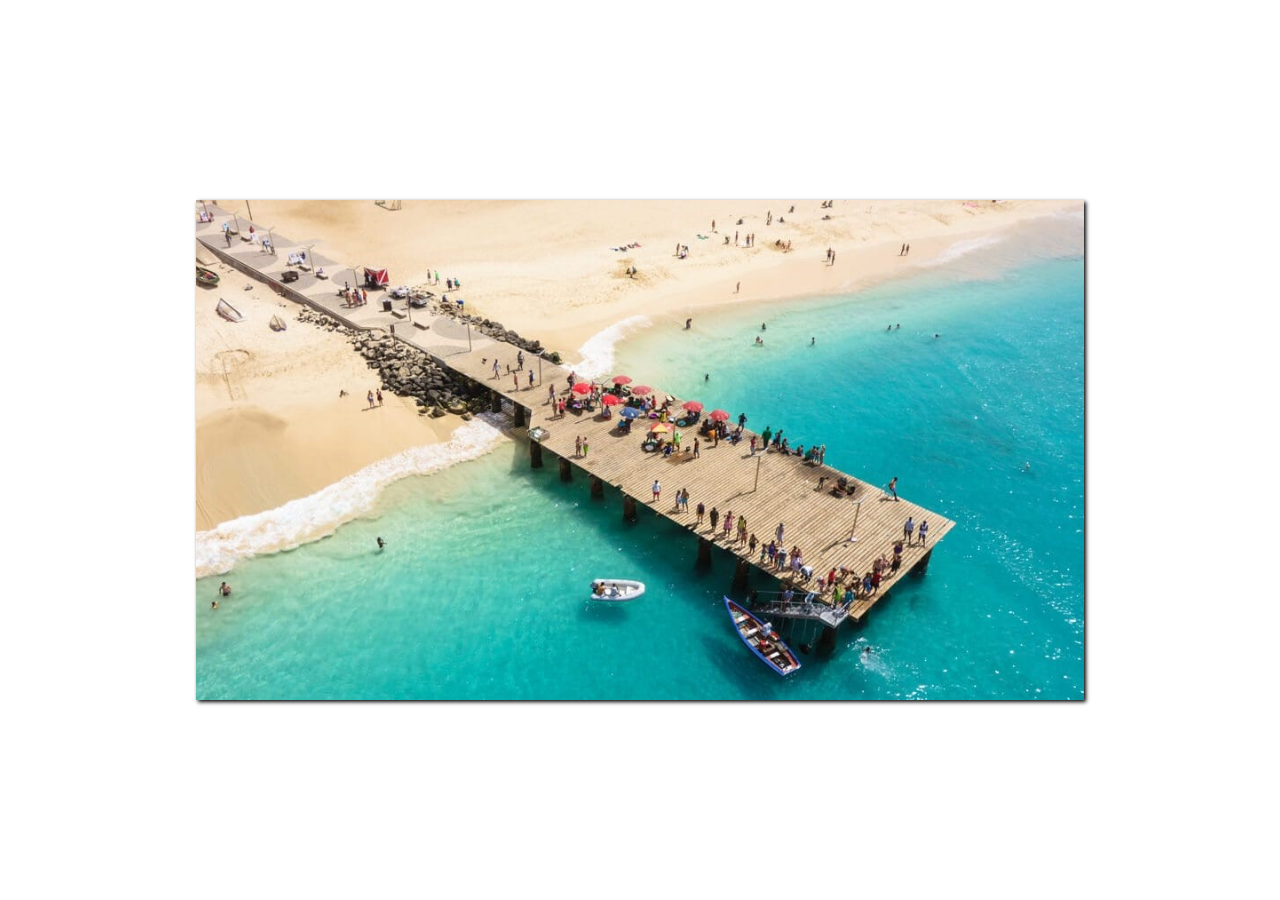
<file: galeira6.html>
<!DOCTYPE html>
<html lang="pt">

<head>
   <title>Galeria6-Cabo Verde</title>
   <meta charset="UTF-8">
   <meta name="description" content="Galeria6">

   <style>
      * {
         box-sizing: border-box;
      }

      body {
         display: flex;
         align-items: center;
         justify-content: center;
         margin: 0;
         min-height: 100vh;
      }

      .carrosel {
         box-shadow: 2px 2px 4px black;
         overflow: hidden;
         height: 500px;
         width: 888px;
         position: relative;
      }

      .container-carrosel {
         display: flex;
         transition: transform 0.5s ease-in-out;
      }

      img {
         object-fit: cover;
        height: 500px;
        width: 888px;
      }
   </style>
</head>

<body onload="carrossel()">
   <div class="carrosel">
      <div class="container-carrosel" id="carrosel">
         <img src="img/caboverde1.jpg">
         <img src="img/caboverde2.jpg">
         <img src="img/caboverde3.jpg">
         <img src="img/caboverde4.jpg">
         <img src="img/caboverde5.jpg">
         <img src="img/caboverde6.jpg">
      </div>
   </div>

   </div>

   <script text="javascript" src="javascript/casopratico.js"></script>
</body>

</html>
</file>
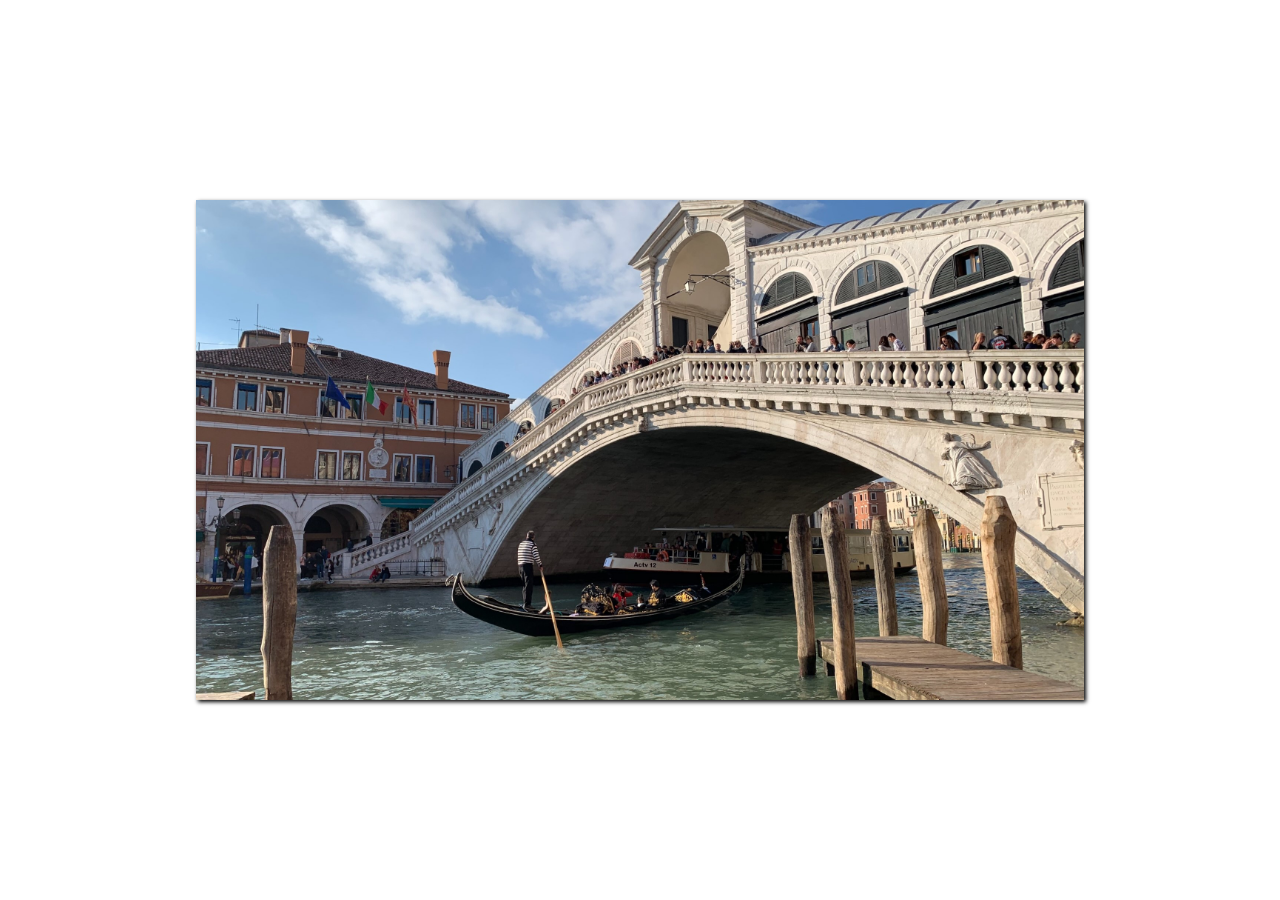
<file: galeria2.html>
<!DOCTYPE html>
<html lang="pt">

<head>
   <title>Galeria2-Veneza</title>
   <meta charset="UTF-8">
   <meta name="description" content="Galeria2">

   <style>
      * {
         box-sizing: border-box;
      }

      body {
         display: flex;
         align-items: center;
         justify-content: center;
         margin: 0;
         min-height: 100vh;
      }

      .carrosel {
         box-shadow: 2px 2px 4px black;
         overflow: hidden;
         height: 500px;
         width: 888px;
         position: relative;
      }

      .container-carrosel {
         display: flex;
         transition: transform 0.5s ease-in-out;
      }

      img {
         object-fit: cover;
        height: 500px;
        width: 888px;
      }
   </style>
</head>

<body onload="carrossel()">
   <div class="carrosel">
      <div class="container-carrosel" id="carrosel">
         <img src="img/veneza1.jpg">
         <img src="img/veneza2.jpg">
         <img src="img/veneza3.jpg">
         <img src="img/veneza4.jpg">
         <img src="img/veneza5.jpg">
         <img src="img/veneza6.jpg">
      </div>
   </div>

   </div>

   <script text="javascript" src="javascript/casopratico.js"></script>
</body>

</html>
</file>
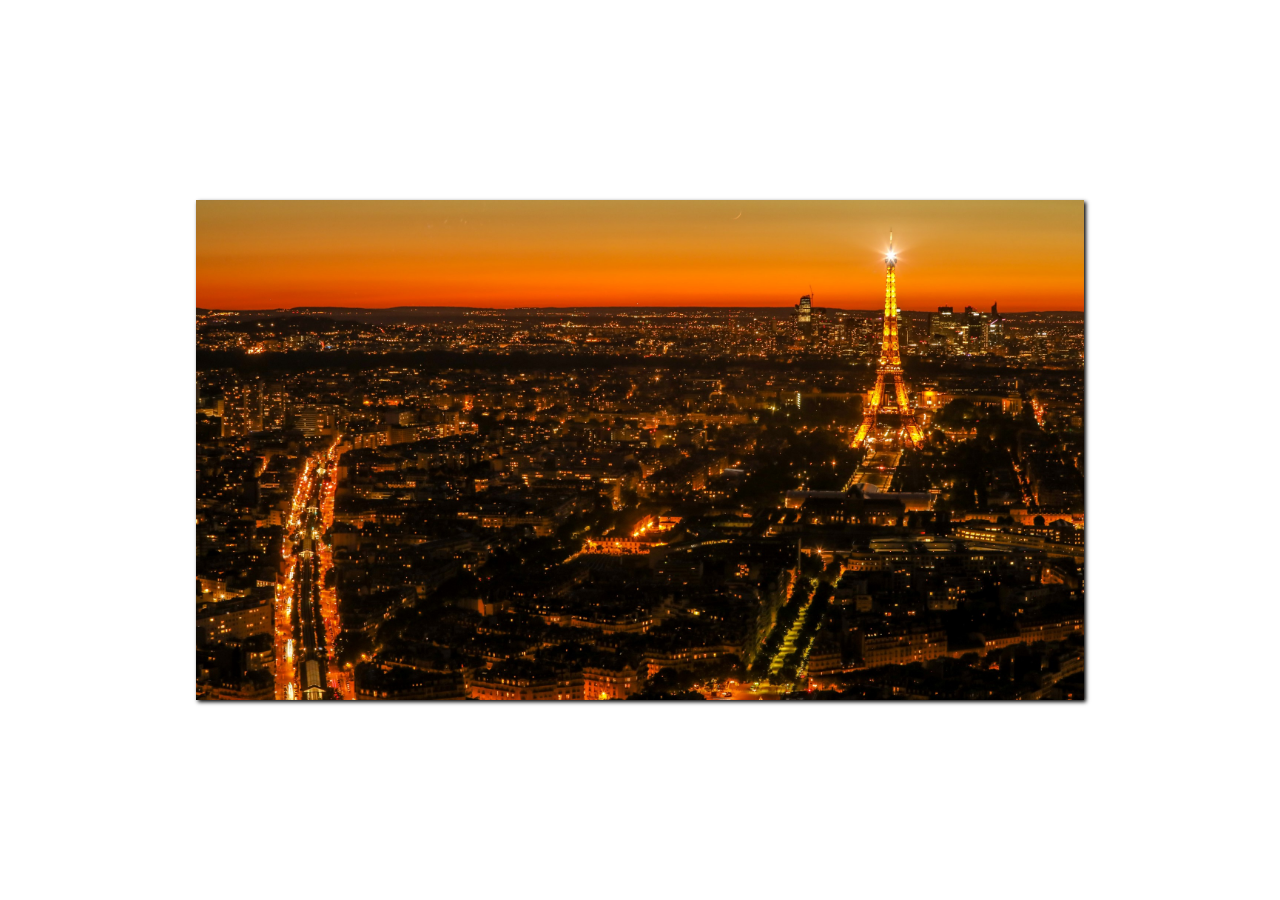
<file: galeria3.html>
<!DOCTYPE html>
<html lang="pt">

<head>
   <title>Galeria3-Paris</title>
   <meta charset="UTF-8">
   <meta name="description" content="Galeria3">

   <style>
      * {
         box-sizing: border-box;
      }

      body {
         display: flex;
         align-items: center;
         justify-content: center;
         margin: 0;
         min-height: 100vh;
      }

      .carrosel {
         box-shadow: 2px 2px 4px black;
         overflow: hidden;
         height: 500px;
         width: 888px;
         position: relative;
      }

      .container-carrosel {
         display: flex;
         transition: transform 0.5s ease-in-out;
      }

      img {
         object-fit: cover;
        height: 500px;
        width: 888px;
      }
   </style>
</head>

<body onload="carrossel()">
   <div class="carrosel">
      <div class="container-carrosel" id="carrosel">
         <img src="img/paris1.jpg">
         <img src="img/paris2.jpg">
         <img src="img/paris3.jpg">
         <img src="img/paris4.jpg">
         <img src="img/paris5.jpg">
         <img src="img/paris6.jpg">
      </div>
   </div>

   </div>

   <script text="javascript" src="javascript/casopratico.js"></script>
</body>

</html>
</file>
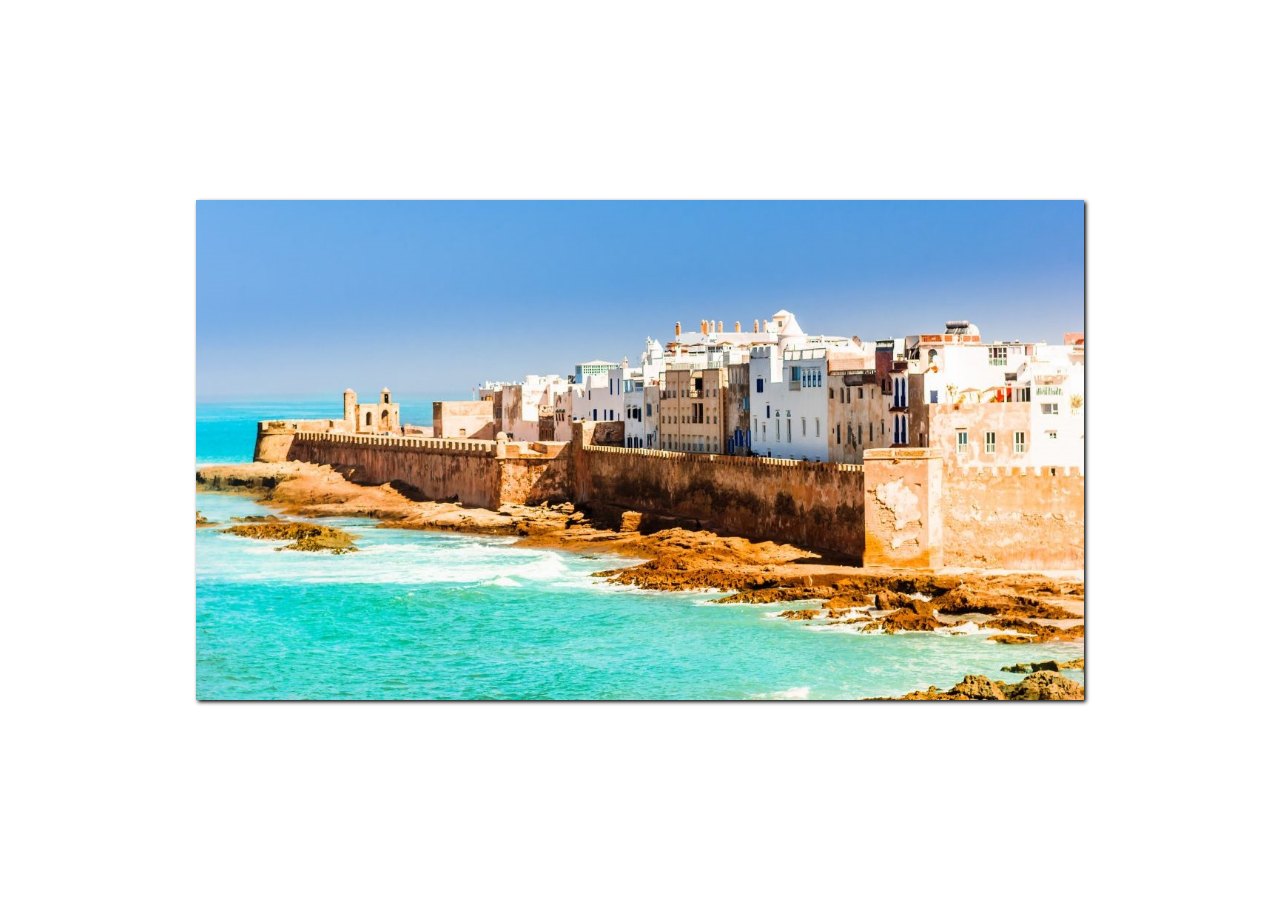
<file: galeria4.html>
<!DOCTYPE html>
<html lang="pt">

<head>
   <title>Galeria4-Marrocos</title>
   <meta charset="UTF-8">
   <meta name="description" content="Galeria4">

   <style>
      * {
         box-sizing: border-box;
      }

      body {
         display: flex;
         align-items: center;
         justify-content: center;
         margin: 0;
         min-height: 100vh;
      }

      .carrosel {
         box-shadow: 2px 2px 4px black;
         overflow: hidden;
         height: 500px;
         width: 888px;
         position: relative;
      }

      .container-carrosel {
         display: flex;
         transition: transform 0.5s ease-in-out;
      }

      img {
         object-fit: cover;
        height: 500px;
        width: 888px;
      }
   </style>
</head>

<body onload="carrossel()">
   <div class="carrosel">
      <div class="container-carrosel" id="carrosel">
         <img src="img/marrocos1.jpg">
         <img src="img/marrocos2.jpg">
         <img src="img/marrocos3.jpg">
         <img src="img/marrocos4.jpg">
         <img src="img/marrocos5.jpg">
         <img src="img/marrocos6.jpg">
      </div>
   </div>

   </div>

   <script text="javascript" src="javascript/casopratico.js"></script>
</body>

</html>
</file>
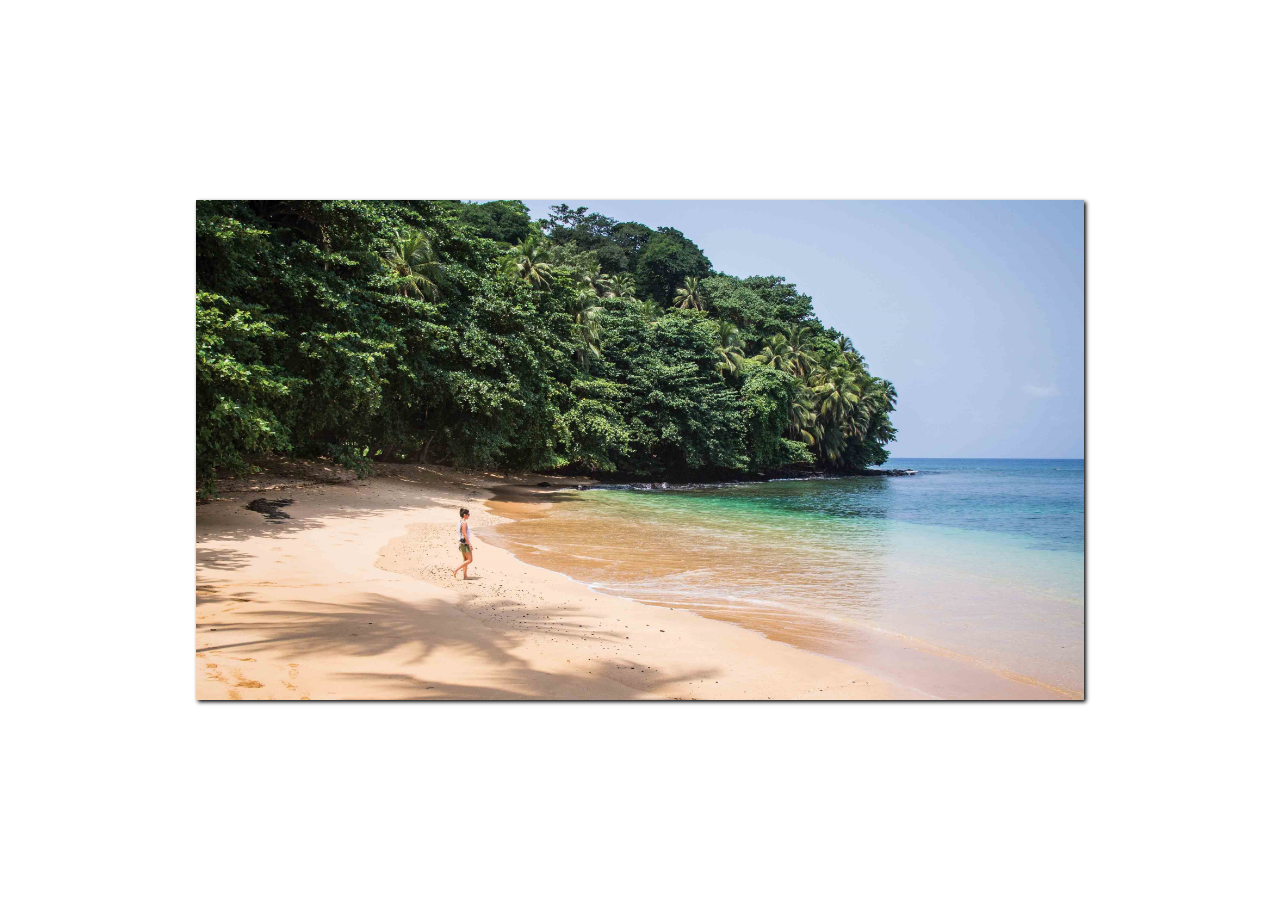
<file: galeria5.html>
<!DOCTYPE html>
<html lang="pt">

<head>
   <title>Galeria5-São Tomé e Princípe</title>
   <meta charset="UTF-8">
   <meta name="description" content="Galeria5">

   <style>
      * {
         box-sizing: border-box;
      }

      body {
         display: flex;
         align-items: center;
         justify-content: center;
         margin: 0;
         min-height: 100vh;
      }

      .carrosel {
         box-shadow: 2px 2px 4px black;
         overflow: hidden;
         height: 500px;
         width: 888px;
         position: relative;
      }

      .container-carrosel {
         display: flex;
         transition: transform 0.5s ease-in-out;
      }

      img {
         object-fit: cover;
        height: 500px;
        width: 888px;
      }
   </style>
</head>

<body onload="carrossel()">
   <div class="carrosel">
      <div class="container-carrosel" id="carrosel">
         <img src="img/Sao-Tome1.jpg">
         <img src="img/sao-tome2.jpg">
         <img src="img/sao-tome3.jpg">
         <img src="img/sao-tome4.jpg">
         <img src="img/sao-tome5.jpg">
         <img src="img/sao-tome6.jpeg">
      </div>
   </div>

   </div>

   <script text="javascript" src="javascript/casopratico.js"></script>
</body>

</html>
</file>
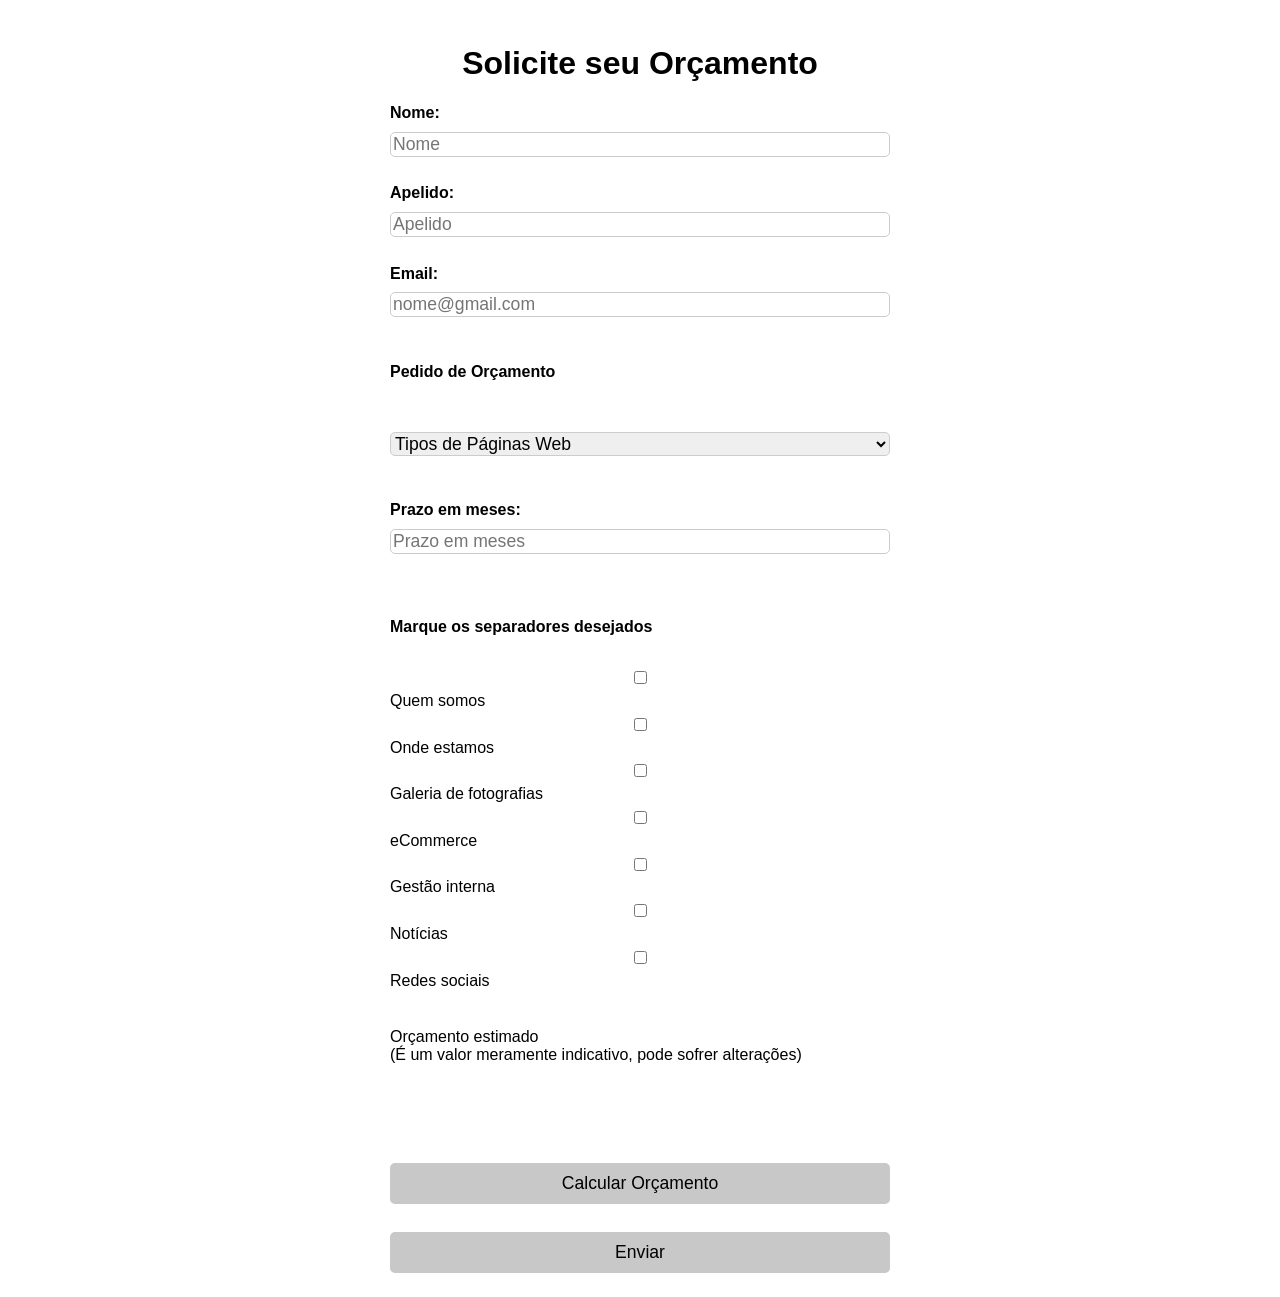
<file: orcamento.html>
<!DOCTYPE html>
<html lang="pt">

<head>
    <title>Javascript-casopratico</title>
    <meta charset="UTF-8">
    <link rel="stylesheet" href="css/casopratico.css">
    <meta name="description" content="Javascript-casopratico">
    <meta name="author" content="Luciana da Cruz">

</head>
<style>
    * {
        font-family: Arial, Helvetica, sans-serif;
        box-sizing: border-box;
    }

    body {
        padding: 1rem;
    }

    h1 {
        text-align: center;
    }

    form {
        display: flex;
        flex-direction: column;
        gap: .3rem;
        width: 500px;
        margin: 0 auto;
    }

    label {
        font-weight: bold;
        margin-bottom: 5px;
    }

    input,
    select,
    textarea {
        border: 1px solid #ccc;
        border-radius: 5px;
        font-size: 1.1rem;
    }

    button {
        padding: 10px;
        border: none;
        border-radius: 5px;
        background-color: #c8c8c8;
        color: black;
        font-size: 1.1rem;
        cursor: pointer;

    }
    .error{
        color: red;
        display: none;
    }
</style>

<body onload="">

    <h1>Solicite seu Orçamento</h1>
    <form id="formulario" onsubmit="return validarchave(this)">
        <label for="name">Nome:</label>
        <input type="text" id="name" name="name" placeholder="Nome" required><br>

        <label for="apelido">Apelido:</label>
        <input type="text" id="apelido" name="apelido" placeholder="Apelido" required><br>

        <label for="email">Email:</label>
        <input type="text" id="email" name="email" placeholder="nome@gmail.com" required><br><br>
       
        <label for="orcamento" required>Pedido de Orçamento</label><br><br>
        <select name="orcamento" id="orcamento">
            <option value="0">Tipos de Páginas Web</option>
            <option value="200">Página Institucional-200€</option>
            <option value="300">Loja Virtual (E-commerce)-300€</option>
            <option value="400">Portfólio Online-400€</option>
            <option value="500">Site de Reservas (Hotéis, Restaurantes)-500€</option>

        </select><br><br>

        <label for="name">Prazo em meses:</label>
        <input type="text" id="numero" name="numero" placeholder="Prazo em meses" required><br>

        <br><br><label for="checkbox" id="selecionar" required>Marque os separadores desejados</label>
        <br><input type="checkbox" name="checkboox" value="Opção 1">Quem somos
        <input type="checkbox" name="checkboox" value="Opção 2">Onde estamos
        <input type="checkbox" name="checkboox" value="Opção 3">Galeria de fotografias
        <input type="checkbox" name="checkboox" value="Opção 4">eCommerce<br>
        <input type="checkbox" name="checkboox" value="Opção 5">Gestão interna
        <input type="checkbox" name="checkboox" value="Opção 6">Notícias<br>
        <input type="checkbox" name="checkboox" value="Opção 7">Redes sociais

        <br><br>
        <p>Orçamento estimado<br>(É um valor meramente indicativo, pode sofrer alterações)</p><br>
        <div  id="resultado"></div><br>
        <div id="resultadoCheckboox"></div><br>

        <button type="button" onclick="calcularOrcamento()">Calcular Orçamento</button><br>

        <button type="submit">Enviar</button>

    </form>

    <script type="text/javascript" src="javascript/casopratico.js"></script>
</body>

</html>
</file>
<file: css/casopratico.css>
#video {
    padding-top: 150px;
    padding-left: 100px;

}

#navbarprincipal {
    background-color: #c8c8c8;
    height: 30px;
    width: 100%;
    position: fixed;
    top: 0px;
    left: 0px;
}

.navbar {
    overflow: hidden;
    background-color: white;
    font-family: Arial, Helvetica, sans-serif;
}

.navbar a {
    float: left;
    font-size: 16px;
    color: black;
    text-align: center;
    padding: 14px 16px;
    text-decoration: none;
}

.dropdown {
    float: left;
    overflow: hidden;
}

.dropdown .dropbtn {
    font-size: 16px;
    border: none;
    outline: none;
    color: black;
    padding: 14px 16px;
    background-color: white;
    margin: 0;
}

.navbar a:hover,
.dropdown:hover .dropbtn {
    background-color: #c8c8c8;
}

.dropdown-content {
    display: none;
    position: absolute;
    background-color: #f9f9f9;
    min-width: 160px;
    box-shadow: 0px 8px 16px 0px rgba(0, 0, 0, 0.2);
    z-index: 1;
}

.dropdown-content a {
    float: none;
    color: black;
    padding: 12px 16px;
    text-decoration: none;
    display: block;
    text-align: left;
}

.dropdown-content a:hover {
    background-color: #ddd;
}

.dropdown:hover .dropdown-content {
    display: block;
}

footer {
    background-color: #c8c8c8;
    ;
    padding: 40px;
    text-align: center;
}

h1 {
    font-family: 'Franklin Gothic Medium', 'Arial Narrow', Arial, sans-serif;
}

/* h2 {
    font-family: 'Franklin Gothic Medium', 'Arial Narrow', Arial, sans-serif;
} */

h3 {
    color: white;
    text-align: center;
    padding: 30px;
}

h5 {
    text-align: center;
    font-family: Georgia, 'Times New Roman', Times, serif;
    padding: 30px;
    font-size: 20px;
    */
}

#paragrafo {
    text-align: center;
    font-family: Arial, Helvetica, sans-serif;
    font-size: 15px;
}

.column {
    float: left;
    padding-left: 5%;

}

.row:after {
    text-align: center;
    content: "";
    display: table;
    clear: both;
}

div.desc {
    padding: 15px;
    text-align: center;
}

article {
    background-color: #c8c8c8;
    height: 800px;
}

.colunas:after {
    content: "";
    display: table;
    clear: both;
    text-align: center;
}

div.center {
    color: black;
}

ul {
    list-style-type: none;
}

li {
    padding: 5px;
    padding-left: 200px;
}

i {
    margin-right: 10px;
}

#formulario {
    display: flex;
    justify-content: right;
}

.icones {
    height: 250px;
}

div.contactos {
    padding: 800px;

}

/* button{
    background-color: black;
    color: white;
    
}
.colunas{
    display: flex;
    justify-content: center;
    margin-bottom: 20px;
    height: 400px;
    
}
.coluna{
    float: left;
    text-align: center;
    background-color: white;
}
.colunas img{
    width:200px;
    height:200px; 
    border: black;   
}
#botao{
    cursor:pointer;
    border: none;
    font-size: 18px;
    border-radius: 5px;
}
.search-container {
    float: right;
    margin-right: 50px;
    margin-top: 14px;
}
  #lupa {
    color: white; 
    cursor: pointer;
    } */
.search-container input[type="text"] {
    display: none;
}

#lupa:hover+input[type="text"] {
    display: inline-block;
}

/* //Portefólio// */
.section.topo {
    padding: 40px, 4%;
}

.flex {
    display: flex;
}

section.topo.flex {
    align-items: center;
    justify-content: center;

}

.btn-contato button {
    padding: 10px 40px;
    font-size: 18px;
    font-weight: 600;
    background-color: #c8c8c8;
    border: 0px;
    border-radius: 30px;
    cursor: pointer;
    color: black;
}

@keyframes flutuar {
    0% {
        top: 0;
    }

    100% {
        top: 30px;
    }
}

.img-topo-site img {
    position: relative;
    animation: flutuar 2s ease-in-out infinite alternate;
}

.portefolio {
    background-color: #c8c8c8;
}

.portefolio-container {
    display: grid;
    gap: 1.2rem;
    justify-content: center;
}

.portefolio-box {
    position: relative;
    border-radius: 0.6rem;
    box-shadow: 0 0 0.6rem var(blue);
    overflow: hidden;
    display: flex;
}

.portefolio-box img {
    transition: 0.5 s ease;
}

.portefolio-box img:hover {
    transform: scale(1.1);
}

.portefolio-box .portefolio-layer {
    position: absolute;
    bottom: 0;
    left: 0;
    width: 100%;
    height: 100%;
    background: linear-gradient(transparent, var(--main-color--));
    display: flex;

    align-items: center;
    flex-direction: column;
    text-align: center;
    transform: translateY(50rem);
    transition: 0.5s ease;
}

.portefolio-box:hover .portefolio-layer {
    transform: translateY(0);

}

.portefolio-layer h4 {
    font-size: 1.8rem;
}

.portefolio-layer a {
    display: inline-flex;
    justify-content: center;
    align-items: center;
    width: 3rem;
    height: 3rem;
    background: var(--text--color);
    border-radius: 50%;
}

.portefolio-layer p {
    margin: 0.2rem 0 0.5rem;
}

.portefolio-layer a i {
    font-size: 1.2rem;
    color: var(--bg--color-02);
}

/* Butão de contato */
#btn-contato {
    padding: 10px 40px;
    font-size: 18px;
    font-weight: 600;
    background-color: #c8c8c8;
    border: 0px;
    border-radius: 30px;
    cursor: pointer;
    color: black;
}

#btn-contato2 {
   height: 30px;
   width: 120px;
    font-size: 15px;
    font-weight: 600;
    background-color: #c8c8c8;
    border: 0px;
    border-radius: 10px;
    cursor: pointer;
    color: black;

}
</file>
